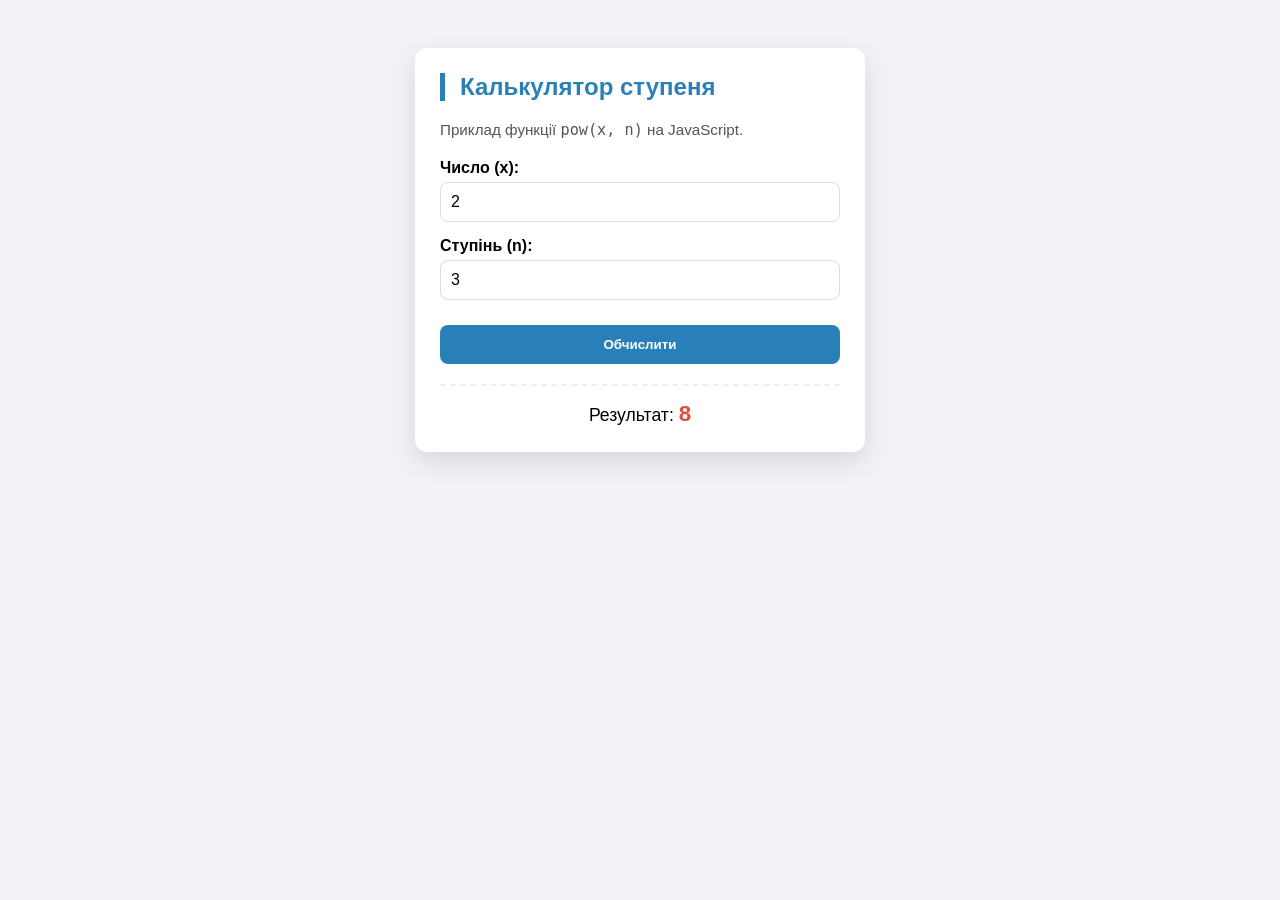
<file: index.html>
<!DOCTYPE html>
<html lang="uk">
<head>
    <meta charset="UTF-8">
    <meta name="viewport" content="width=device-width, initial-scale=1.0">
    <title>Функція піднесення до ступеня</title>
    <link rel="stylesheet" href="index.css">
</head>
<body>

    <div class="card">
        <h2>Калькулятор ступеня</h2>
        <p>Приклад функції <code>pow(x, n)</code> на JavaScript.</p>
        
        <div class="input-field">
            <label for="baseInput">Число (x):</label>
            <input type="number" id="baseInput" value="2" placeholder="Введіть число">
        </div>

        <div class="input-field">
            <label for="exponentInput">Ступінь (n):</label>
            <input type="number" id="exponentInput" value="3" placeholder="Введіть ступінь">
        </div>

        <button id="calcBtn">Обчислити</button>

        <div class="result-box">
            Результат: <span id="resultValue">8</span>
        </div>
    </div>

    <script src="index.js"></script>
</body>
</html>
</file>
<file: index.css>
body {
    font-family: 'Segoe UI', sans-serif;
    background-color: #f0f2f5;
    display: flex;
    justify-content: center;
    padding: 40px 20px;
}

.card {
    background: #fff;
    width: 100%;
    max-width: 400px;
    padding: 25px;
    border-radius: 12px;
    box-shadow: 0 10px 25px rgba(0,0,0,0.1);
}

h2 {
    color: #2980b9;
    border-left: 5px solid #2980b9;
    padding-left: 15px;
    margin-top: 0;
}

p {
    color: #555;
    font-size: 0.95rem;
    margin-bottom: 20px;
}

.input-field {
    margin-bottom: 15px;
}

label {
    display: block;
    margin-bottom: 5px;
    font-weight: 600;
}

input, select {
    width: 100%;
    padding: 10px;
    border: 1px solid #ddd;
    border-radius: 8px;
    box-sizing: border-box;
    font-size: 1rem;
}

button {
    width: 100%;
    padding: 12px;
    background-color: #2980b9;
    color: white;
    border: none;
    border-radius: 8px;
    cursor: pointer;
    font-weight: bold;
    margin-top: 10px;
}

button:hover {
    opacity: 0.9;
}

.result-box {
    margin-top: 20px;
    padding-top: 15px;
    border-top: 2px dashed #eee;
    text-align: center;
    font-size: 1.1rem;
}

span {
    color: #e74c3c;
    font-weight: bold;
    font-size: 1.4rem;
}
</file>
<file: fnct.css>
body {
    font-family: 'Segoe UI', sans-serif;
    background-color: #f0f2f5;
    display: flex;
    justify-content: center;
    padding: 40px 20px;
}

.card {
    background: #fff;
    width: 100%;
    max-width: 400px;
    padding: 25px;
    border-radius: 12px;
    box-shadow: 0 10px 25px rgba(0,0,0,0.1);
}

h2 {
    color: #2980b9;
    border-left: 5px solid #2980b9;
    padding-left: 15px;
    margin-top: 0;
}

p {
    color: #555;
    font-size: 0.95rem;
    margin-bottom: 20px;
}

.input-field {
    margin-bottom: 15px;
}

label {
    display: block;
    margin-bottom: 5px;
    font-weight: 600;
}

input, select {
    width: 100%;
    padding: 10px;
    border: 1px solid #ddd;
    border-radius: 8px;
    box-sizing: border-box;
    font-size: 1rem;
}

button {
    width: 100%;
    padding: 12px;
    background-color: #2980b9;
    color: white;
    border: none;
    border-radius: 8px;
    cursor: pointer;
    font-weight: bold;
    margin-top: 10px;
}

button:hover {
    opacity: 0.9;
}

.result-box {
    margin-top: 20px;
    padding-top: 15px;
    border-top: 2px dashed #eee;
    text-align: center;
    font-size: 1.1rem;
}

span {
    color: #e74c3c;
    font-weight: bold;
    font-size: 1.4rem;
}
</file>
